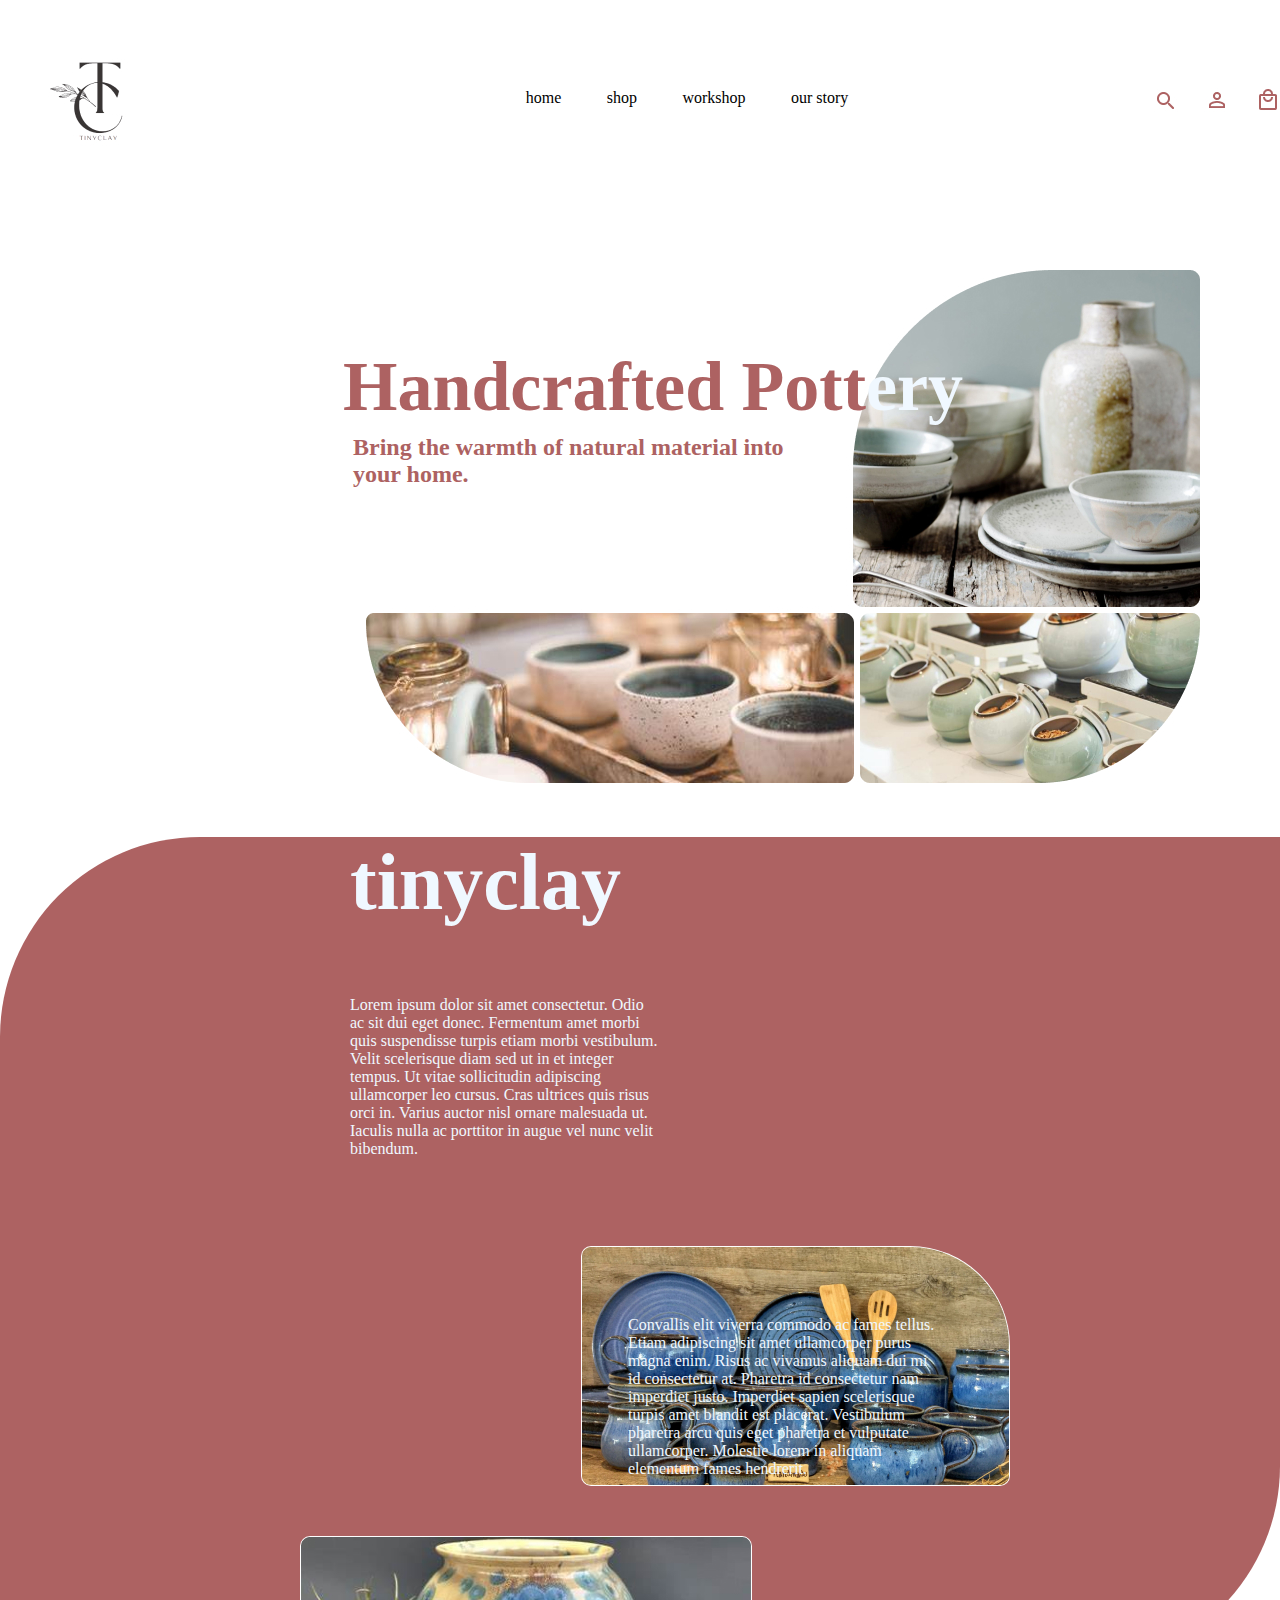
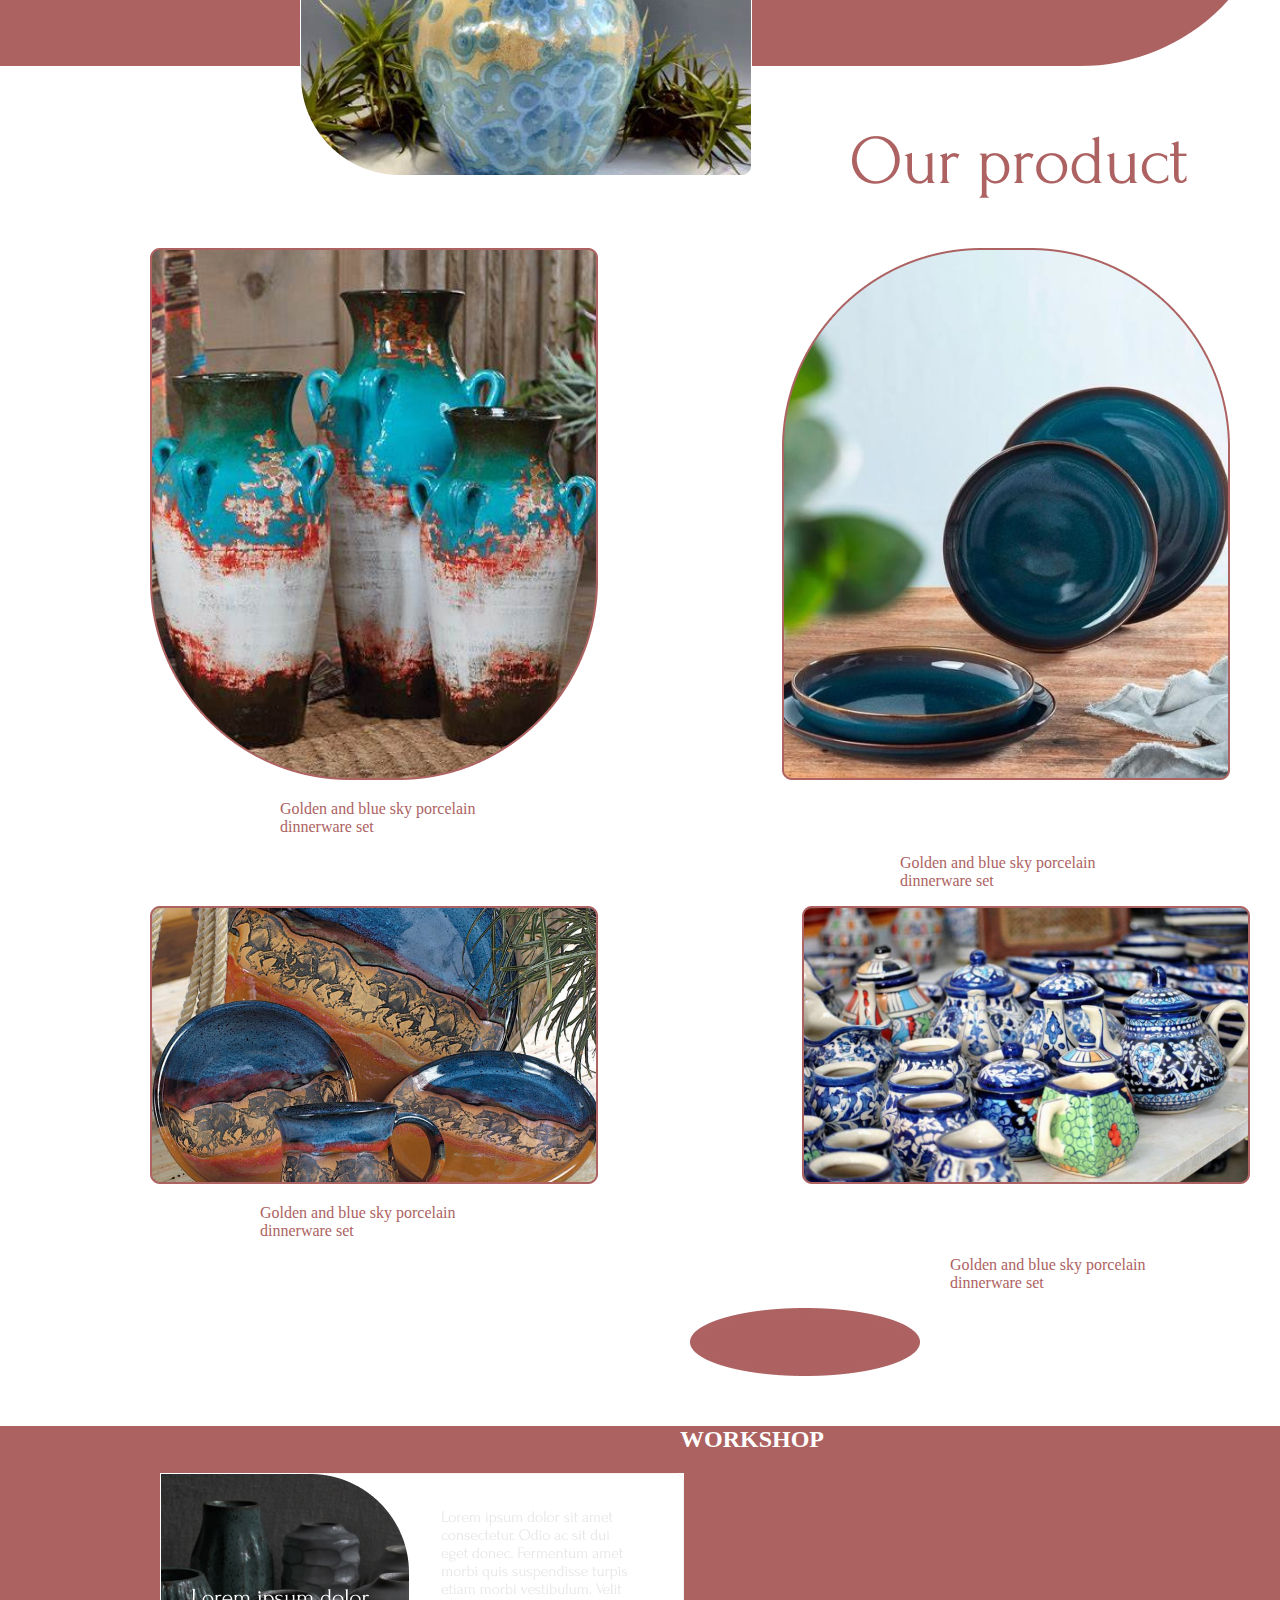
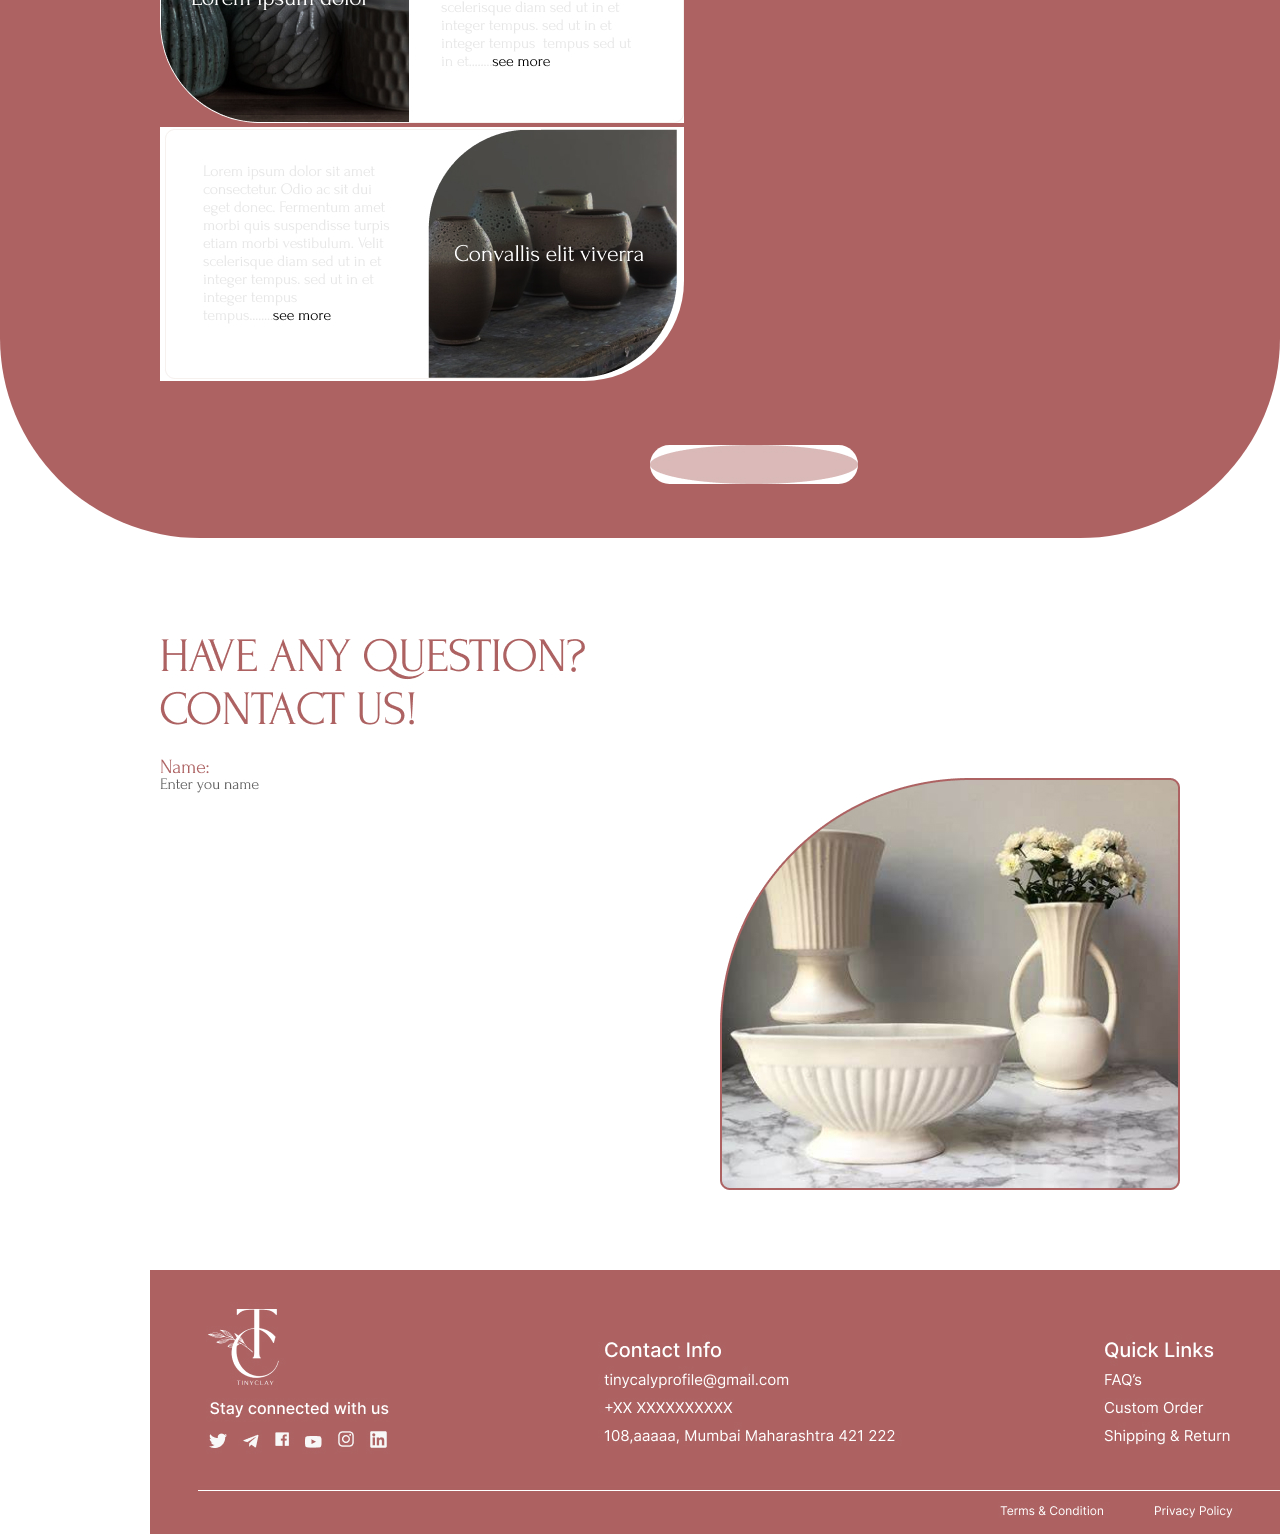
<file: index.html>
<!DOCTYPE html>
<html lang="en">
<head>
    <meta charset="UTF-8">
    <meta name="viewport" content="width=device-width, initial-scale=1.0">
    <title>Document</title>
    <link rel="stylesheet" href="project2.css">
</head>
<body>
    <header><img id="logo1" src="Rectangle 4.jpg" alt ="logo">
       <nav><ul>
            <li id="list1 "> home</li>
            <li>shop</li>
            <li>workshop</li>
            <li>our story</li>
        </ul>
        </nav>
    
    <img id="logo3" src="Frame 6.jpg" alt="bar">
    </header>
    <main>
        <section id="layer1">
            <h1>Handcrafted Pott<span>ery</span></h1>
            <h3>Bring the warmth of natural material into<br/> your home.</h3>
            <img id="pic1" src="Frame 16.jpg" alt="pic1">
         </section>
        
         <section id="layer2">
            <h1>tinyclay</h1><br>
            <div>
            <p>Lorem ipsum dolor sit amet consectetur. Odio<br>
             ac sit dui eget donec. Fermentum amet morbi<br>
            quis suspendisse turpis etiam morbi vestibulum.<br>
            Velit scelerisque diam sed ut in et integer<br>
            tempus. Ut vitae sollicitudin adipiscing<br>
             ullamcorper leo cursus. Cras ultrices quis risus <br>
             orci in. Varius auctor nisl ornare malesuada ut.<br>
             Iaculis nulla ac porttitor in augue vel nunc velit<br>
             bibendum. </p>
             <img id="pic2" src="Rectangle 6.jpg" alt="pic2"><br></div>
             <div>
              <img id="pic3" src="Rectangle 7.jpg" alt="pic3">
             <p id="para2">Convallis elit viverra commodo ac fames tellus.<br>
                Etiam adipiscing sit amet ullamcorper purus<br>
                 magna enim. Risus ac vivamus aliquam dui mi<br>
                 id consectetur at. Pharetra id consectetur nam<br>
                 imperdiet justo. Imperdiet sapien scelerisque<br>
                turpis amet blandit est placerat. Vestibulum <br>
                pharetra arcu quis eget pharetra et vulputate<br>
                 ullamcorper. Molestie lorem in aliquam<br>
                 elementum fames hendrerit.</p></div>
                
                </section>

                <section id="layer3">
                    <img id="ourproduct" src="Our product.jpg" alt="our product">
                    <img id="pic4" src="Rectangle 12.jpg" alt="pic4">
                    <img id="pic5" src="Rectangle 9.jpg" alt="pic5">
                    <p id="para3">Golden and blue sky porcelain<br>
                        dinnerware set</p>
                    <p id="para4">Golden and blue sky porcelain<br>
                        dinnerware set</p>    
                    <img id="pic6" src="Rectangle 13.jpg" alt="pic6">
                    <img id="pic7" src="Rectangle 8.jpg" alt="pic7">
                    <p id="para5">Golden and blue sky porcelain<br>
                        dinnerware set</p>
                    <p id="para6">Golden and blue sky porcelain<br> 
                            dinnerware set</p>
                    <img id="pic8" src="Ellipse 9.jpg" alt="pic8"><br>

                    </section>
                
                <section id="layer4">
                    <h2>WORKSHOP</h2>
                    <img id="pic9" src="Frame 10.jpg" alt="pic9">
                    <img id="pic10" src="Frame 11.jpg" alt="pic10">
                    <img id="pic11" src="Ellipse 11.jpg" alt="pic11">
                    </section>
                 
                <section id="layer5">
                    <img id="pic12" src="HAVE ANY QUESTION_ CONTACT US!.jpg" alt="pic12"><br>
                    <img id="name" src="Name_.jpg" alt="name"><br>
                    <img id="line1" src="Enter you name.jpg" alt="line1">
                    <img id="pic13" src="Rectangle 19.jpg" alt="pic13">
 
                </section>


                </main>


                <footer>
                    <img id="pic14" src="Frame 15.jpg" alt="pic14">
                </footer>

    
    
</body>
</html>
</file>
<file: project2.css>
body{
    margin: 0px;
}
header{
    display: flex;
    flex-direction: row;
    justify-content: space-between;
    align-items: center;
}
main{
    color:  #AD6262;
     font-family:"forum";
     
     
}
#logo1{
margin: 50px 40px; 
}

header ul{
    display: flex;
    flex-direction: row;
    list-style: none;
    width: 368px;
    height: 22px;
    justify-content: space-around;

}
#list1{
    color: #AD6262;
}

#logo3{
    height:25px;
    width: 126px;
    
}
span{
    color: aliceblue;
}
#pic1{
    margin-left: 350px;
    width: 834px;
    height: 513px;
   margin-top: 20px;
    margin-left: 183px;

}
#layer1{
    width: 834px;
height: 513px;
top: 50px;
left: 183px;
display: inline-block;
position: relative;


}
    

#layer1 h1{
    width: 650px;
    height: 77px;
    font-weight: 400px;
    font-size: 70px;
    left: 160px;
    top:50px;
    display: inline-block;
    position: absolute;
       
}
#layer1 h3{
    width: 500px;
    height:52px;
    font-weight: 400px;
    font-size: 24px;
    top: 160px;
    left: 170px;
    position: absolute;

}
#layer2 p{
    width: 452px;
    height: 234px;
    margin-top: 1029;
    margin-left: 350px;
     display:inline-block;
     
}  
#layer2{
    background-color: #AD6262;
    height: 829px;
    color: aliceblue;
    border-radius: 200px 0px 200px 0px;
}
#layer2 h1{
    width: 239px;
    height: 71px;
    margin-top:100px ;
    margin-left: 350px;
    font-size: 80px;

}
#pic2{
    float: right;
    margin-right: 270px;
    border-radius: 10px 100px 10px 10px ;

}
#pic3{
    margin-right: 100px;
    margin-top: 50px;
    margin-left: 300px;
    float: left;
    position: relative;
    border-radius: 10px 10px 10px 100px;
    
}
#para2{
    display:inline-block;
    width: 460px;
    height: 234px;
    position: absolute;
    right: 200px;
    top: 1300px;

}

#ourproduct{
    margin-top: 70px;
    margin-left: 189px;
    display:block;

}
#pic4{
    margin-left: 150px;
    margin-top: 50px;
}

#pic5{
    margin-left: 180px;
    margin-top: 0px;
}

#para3{
    margin-left: 280px;
    display: inline-block;
    
}

#para4{
     margin-left: 900px;
    margin-top: 2px;
    
    
}

#pic6{
    margin-left: 150px;
}

#pic7{
    margin-left: 200px;
}

#para5{
    margin-left: 260px;
    
}

#para6{
    margin-left: 950px;
    

}

#pic8{
    float: right;
    margin-right: 360px;
    margin-bottom: 50px;
    
}
#layer4{
    background-color: #AD6262;
    border-radius: 0px 0px 200px 200px;

}
#layer4 h2{
    margin-left: 680px;
    margin-top: 100px;
    color:white;
}

#pic9{
    margin-left: 160px;
    color: #AD6262;
    border-radius: 0px 0px 0px 100px;
}

#pic10{
    margin-left: 160px;
    border-radius: 0px 0px 100px 0px;
}

#pic11{
    margin-left: 650px;
    margin-top: 60px;
    margin-bottom: 50px;
    border-radius: 100px 100px 100px 100px;
}

#pic12{
    margin-left: 160px;
    margin-top: 100px;
    position: relative;
}

#name{
    margin-left: 160px;
    margin-top: 30px;
}

#line1{
    margin-left: 160px;
    
}

#pic13{
    float: right;
    margin-right: 100px;
    margin-bottom: 80px;
    
    
}

#pic14{
    margin-left: 150px;
}
</file>
